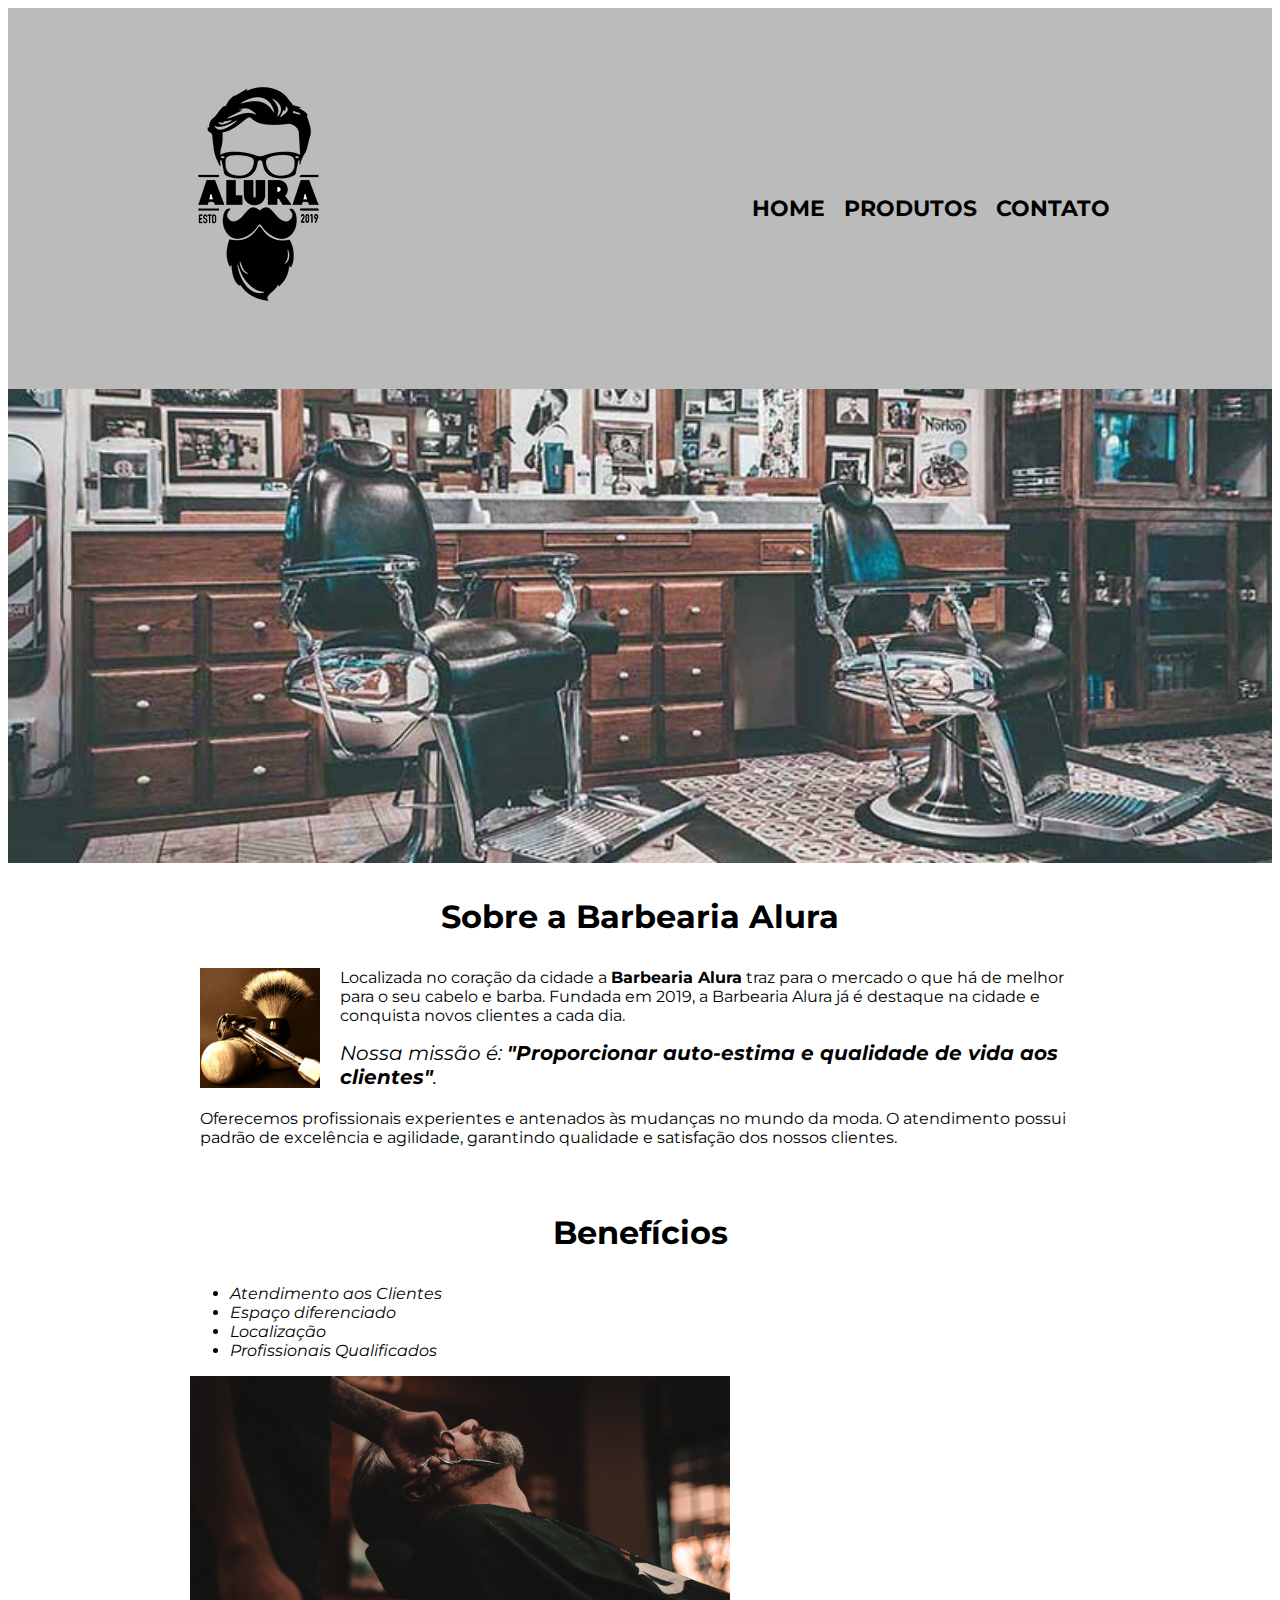
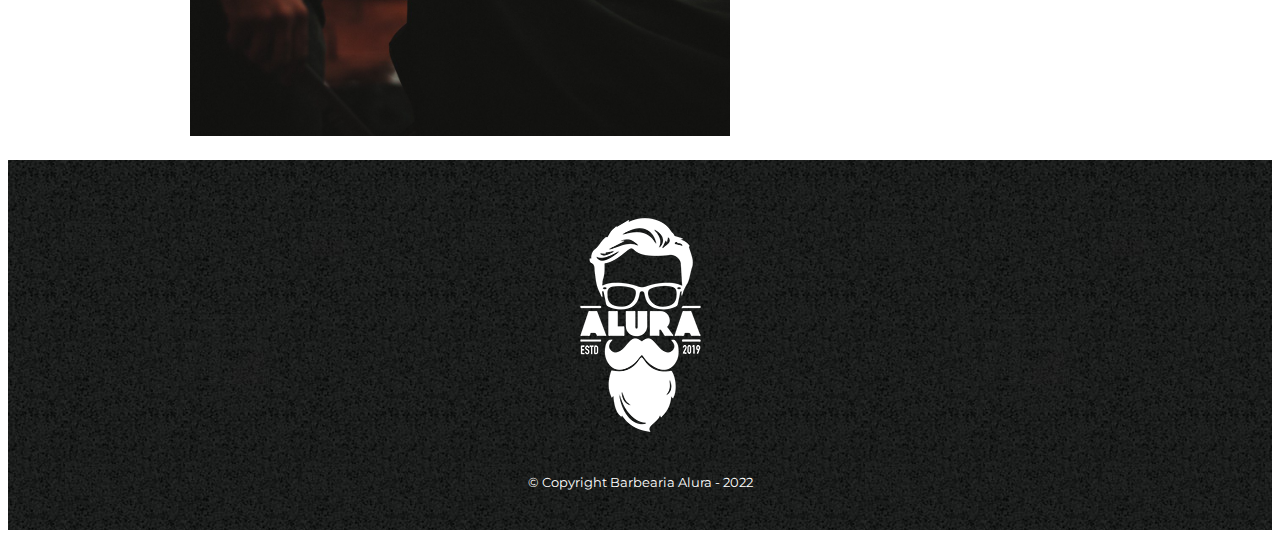
<file: barbearia-alura/index/html/index.html>
<!DOCTYPE html>
<html lang="pt-br">
	<head>
		<meta charset="UTF-8">
		<title>Barbearia Alura</title>
		<link rel="stylesheet" href="../css/style.css">
		<link rel="stylesheet" href="../css/style-home.css">
	</head>

	<body>
		<header>
			<header>
				<div class="caixa">
					<h1><img src="../../imagens/logo.png"></h1>
	
					<nav>
						<ul>
							<li><a href="../../index/html/index.html">Home</a></li>
							<li><a href="../../produtos/html/produtos.html">Produtos</a></li>
							<li><a href="../../contato/html/contato.html">Contato</a></li>
						</ul>
					</nav>
				</div>
			</header>
		</header>
		<img class="banner" src="../../imagens/banner.jpg">

		<main>
			<section class="principal">
				<h2 class="titulo-principal">Sobre a Barbearia Alura</h2>
				
				<img  class= "utensilios" src="../../imagens/utensilios.jpg" alt="Utensílios de um barbeiro">
				<p>Localizada no coração da cidade a <strong>Barbearia Alura</strong> traz para o mercado o que há de melhor para o seu cabelo e barba. Fundada em 2019, a Barbearia Alura já é destaque na cidade e conquista novos clientes a cada dia.</p>

				<p id="missao"><em>Nossa missão é: <strong>"Proporcionar auto-estima e qualidade de vida aos clientes"</strong>.</em></p>

				<p>Oferecemos profissionais experientes e antenados às mudanças no mundo da moda. O atendimento possui padrão de excelência e agilidade, garantindo qualidade e satisfação dos nossos clientes.</p>
			</section>

			<section class="beneficios">
				<h3 class="titulo-principal">Benefícios</h3>

				<ul id="itens-beneficios">
					<li class="itens">Atendimento aos Clientes</li>
					<li class="itens">Espaço diferenciado</li>
					<li class="itens">Localização</li>
					<li class="itens">Profissionais Qualificados</li>
				</ul>

				<img src="../../imagens/beneficios.jpg" class="imagembeneficios">
			</section>
		</main>
		<footer>
			<img src="../../imagens/logo-branco.png">
			<p class="copyright">&copy; Copyright Barbearia Alura - 2022</p>
		</footer>
	</body>
</html>
</file>
<file: barbearia-alura/index/css/style.css>
@import url('https://fonts.googleapis.com/css2?family=Montserrat:wght@100;300&display=swap');

body{
	font-family: 'Montserrat', sans-serif;
}

header {
	background: #BBBBBB;
	padding: 20px 0;
}

.caixa {
	position: relative;
	width: 940px;
	margin: 0 auto;
}

nav {
	position: absolute;
	top: 110px;
	right: 0;
}

nav li {
	display: inline;
	margin: 0 0 0 15px;
}

nav a {
	text-transform: uppercase;
	color: #000000;
	font-weight: bold;
	font-size: 22px;
	text-decoration: none;
}

nav a:hover {
	color: #C78C19;
	text-decoration: underline;
}

footer {
	text-align: center;
	background: url("../../imagens/bg.jpg");
	padding: 40px 0;
}

.copyright {
	color: #FFFFFF;
	font-size: 13px;
	margin: 20px 0 0;
}

main {
	width: 940px;
	margin: 0 auto;
}
</file>
<file: barbearia-alura/index/css/style-home.css>
.banner {
	width:100%;
}

.principal{
	padding: 30px;
}

.titulo-principal {
	text-align: center;
	font-size: 2em; /* em medida proporcional para pixels exemplo: 15 px sendo valor base torna e temos 2em = 30px*/
	margin: 0 0  1em;
	clear:left; /* Utilizado para limpar o float da classe utensilio */
}

.principal p{
	margin: 0 0 1em;
}

.principal strong{
	font-weight: bold;
}

.principal em {
	font-style: italic;
}

.utensilios{
	width: 120px;
	float: left;
	margin: 0 20px 20px 0;
}

#missao {
	font-size: 20px
}

.itens {
	font-style: italic
}

.beneficios {
	background: #FFFFFF;
	padding: 20px;
}

ul #itens-beneficios {
	display: inline-block;
	vertical-align: top;
	width: 20%;
	margin-right: 15%;
}

.imagembeneficios {
	width: 60%;
}
</file>
